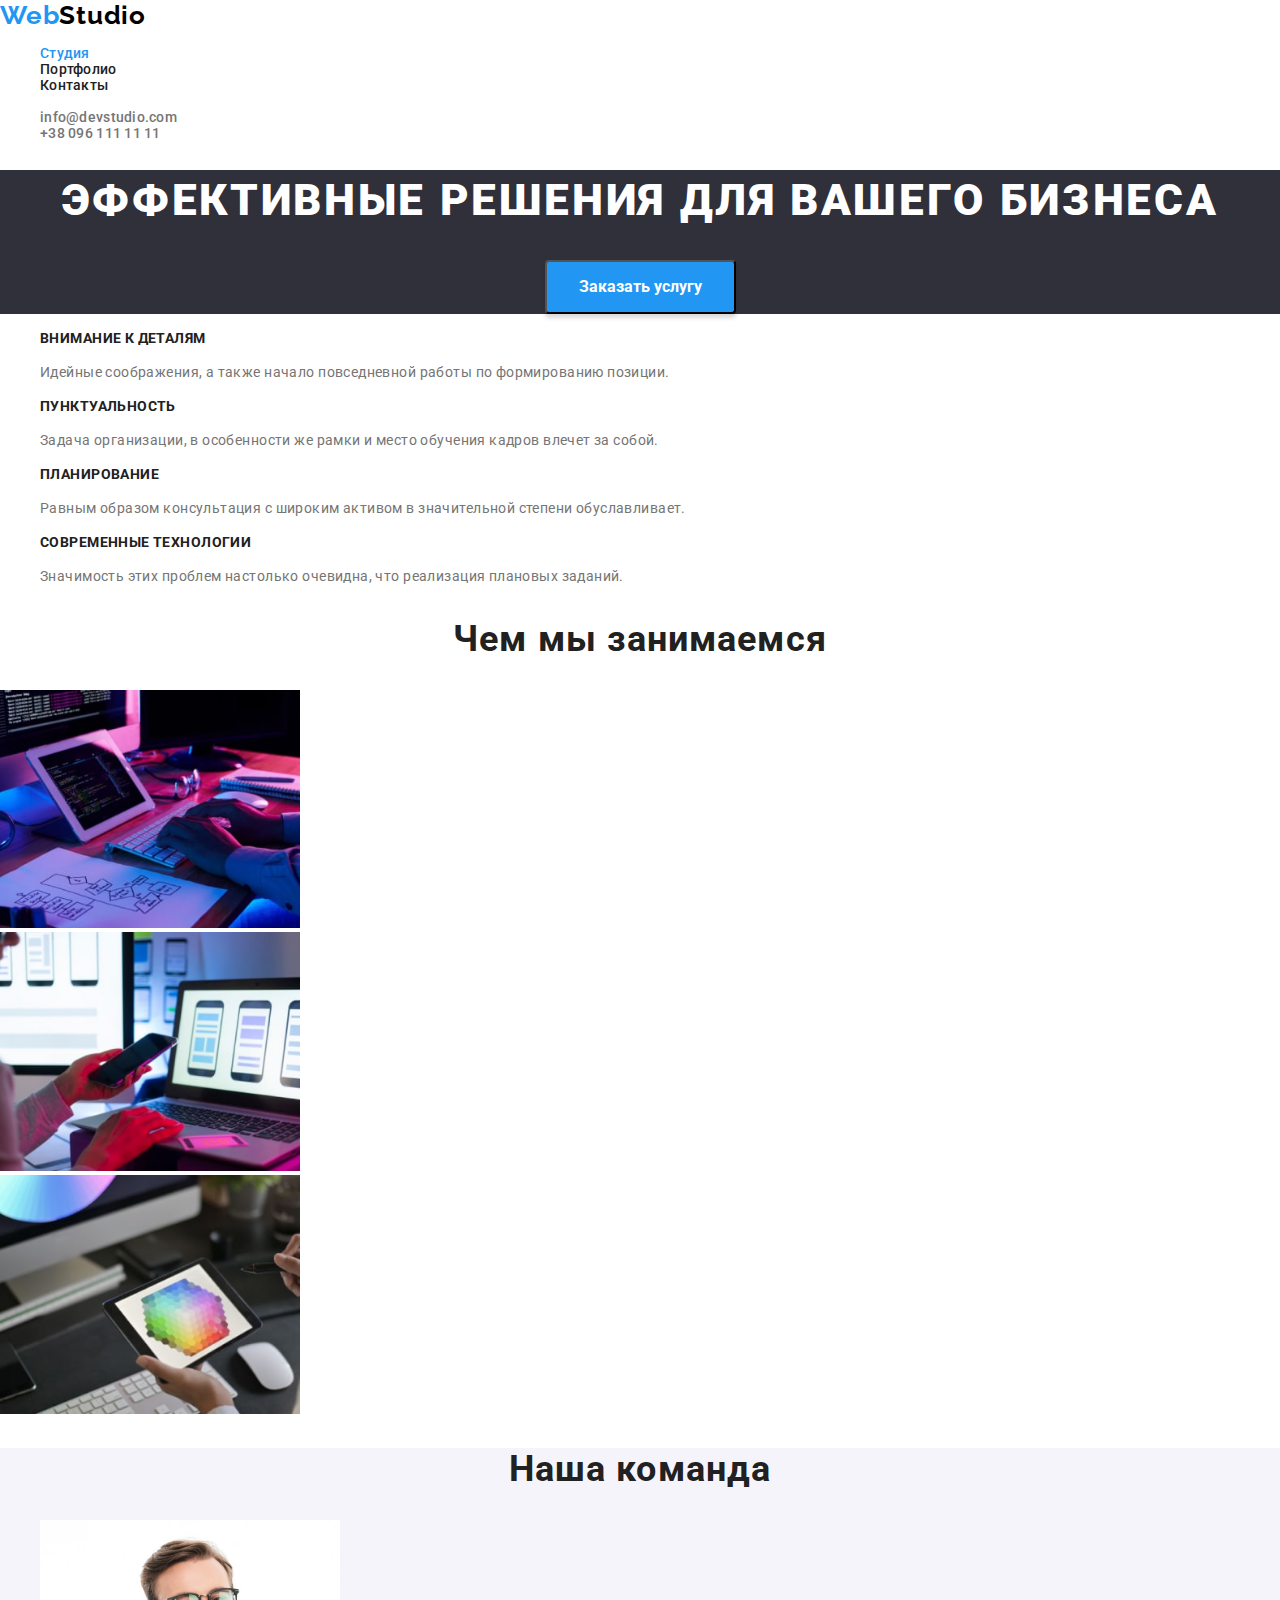
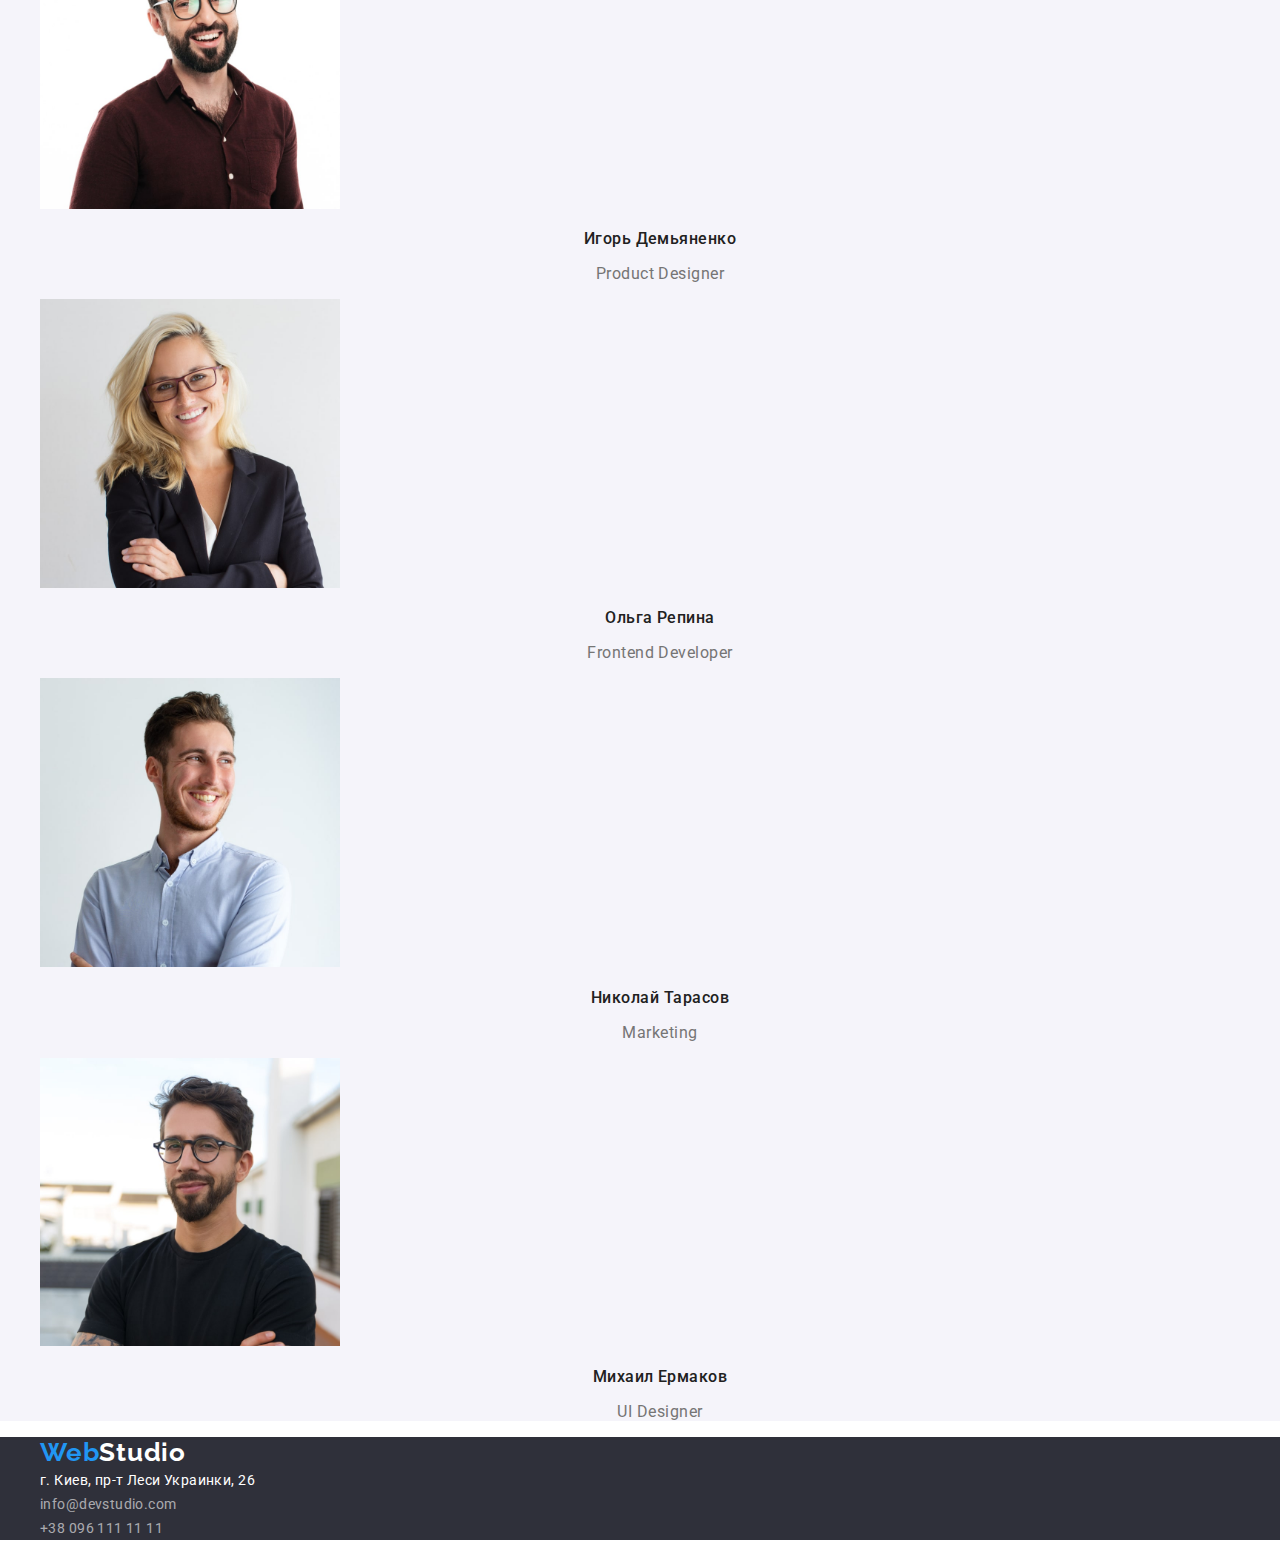
<file: index.html>
<!DOCTYPE html>
<html lang="en">
  <head>
    <meta charset="UTF-8" />
    <meta http-equiv="X-UA-Compatible" content="IE=edge" />
    <meta name="viewport" content="width=device-width, initial-scale=1.0" />
    <title>My First Homework</title>
    <link rel="stylesheet" href="./css/normalize.css" />
    <link rel="stylesheet" href="./css/style.css" />
    <link rel="preconnect" href="https://fonts.googleapis.com" />
    <link rel="preconnect" href="https://fonts.gstatic.com" crossorigin />
    <link
      href="https://fonts.googleapis.com/css2?family=Raleway:wght@700&family=Roboto:wght@400;500;700;900&display=swap"
      rel="stylesheet"
    />
  </head>
  <body>
    <header>
      <a href="#" class="link-logo">Web<span class="span">Studio</span></a>
      <ul class="nav">
        <li class="menu">
          <a href="./index.html" class="menu-link blue">Студия</a>
        </li>
        <li class="menu">
          <a href="./portfolio.html" class="menu-link">Портфолио</a>
        </li>
        <li class="menu"><a href="#" class="menu-link">Контакты</a></li>
      </ul>
      <ul>
        <li class="adres-link">
          <a href="mailto:info@devstudio.com" class="adres-link1"
            >info@devstudio.com</a
          >
        </li>
        <li class="adres-link">
          <a href="tel:+380961111111" class="adres-link1">+38 096 111 11 11</a>
        </li>
      </ul>
    </header>
    <main>
      <section class="heading">
        <!--Заголовок-->
        <h1 class="headerh1">Эффективные решения для вашего бизнеса</h1>
        <button type="button" class="button-header">Заказать услугу</button>
      </section>
      <section class="values">
        <h2 class="visually-hidden">values</h2>
        <!--наши ценности-->
        <ul class="values-item">
          <li class="values-list">
            <p class="text1">Внимание к деталям</p>
            <p class="text2">
              Идейные соображения, а также начало повседневной работы по
              формированию позиции.
            </p>
          </li>
          <li class="values-list">
            <p class="text1">Пунктуальность</p>
            <p class="text2">
              Задача организации, в особенности же рамки и место обучения кадров
              влечет за собой.
            </p>
          </li>
          <li class="values-list">
            <p class="text1">Планирование</p>
            <p class="text2">
              Равным образом консультация с широким активом в значительной
              степени обуславливает.
            </p>
          </li>
          <li class="values-list">
            <p class="text1">Современные технологии</p>
            <p class="text2">
              Значимость этих проблем настолько очевидна, что реализация
              плановых заданий.
            </p>
          </li>
        </ul>
      </section>
      <section class="working">
        <h2 class="working-header">Чем мы занимаемся</h2>
        <u class="working-item">
          <li class="working-list">
            <img
              src="./images/занятие1-min.jpg"
              alt="programing"
              width="300px"
            />
          </li>
          <li class="working-list">
            <img
              src="./images/занятие2-min.jpg"
              alt="adaptive layout"
              width="300px"
            />
          </li>
          <li class="working-list">
            <img src="./images/занятие3-min.jpg" alt="design" width="300px" />
          </li>
        </u>
      </section>
      <section class="teams">
        <h2 class="teams-header">Наша команда</h2>
        <ul class="teams-item">
          <li class="teams-list">
            <img
              src="images/игорь-min.jpg"
              alt="Игорь Демьяненко"
              width="300px"
            />

            <h3 class="nametext">Игорь Демьяненко</h3>
            <p class="professionaltext">Product Designer</p>
          </li>
          <li class="teams-list">
            <img src="images/ольга-min.jpg" alt="Ольга Репина" width="300px" />

            <h3 class="nametext">Ольга Репина</h3>
            <p class="professionaltext">Frontend Developer</p>
          </li>
          <li class="teams-list">
            <img
              src="images/Николай-min.jpg"
              alt="Николай Тарасов"
              width="300px"
            />

            <h3 class="nametext">Николай Тарасов</h3>
            <p class="professionaltext">Marketing</p>
          </li>
          <li class="teams-list">
            <img
              src="images/Михаил-min.jpg"
              alt="Михаил Ермаков"
              width="300px"
            />

            <h3 class="nametext">Михаил Ермаков</h3>
            <p class="professionaltext">UI Designer</p>
          </li>
        </ul>
      </section>
    </main>
    <footer>
      <nav>
        <ul>
          <li>
            <a href="#" class="link-logo1"
              >Web<span class="span1">Studio</span></a
            >
          </li>
          <li class="adres-link">
            <address>г. Киев, пр-т Леси Украинки, 26</address>
          </li>
          <li>
            <a href="mailto:info@devstudio.com" class="adres-link2"
              >info@devstudio.com</a
            >
          </li>
          <li>
            <a href="tel:+380961111111" class="adres-link2"
              >+38 096 111 11 11</a
            >
          </li>
        </ul>
      </nav>
    </footer>
  </body>
</html>
</file>
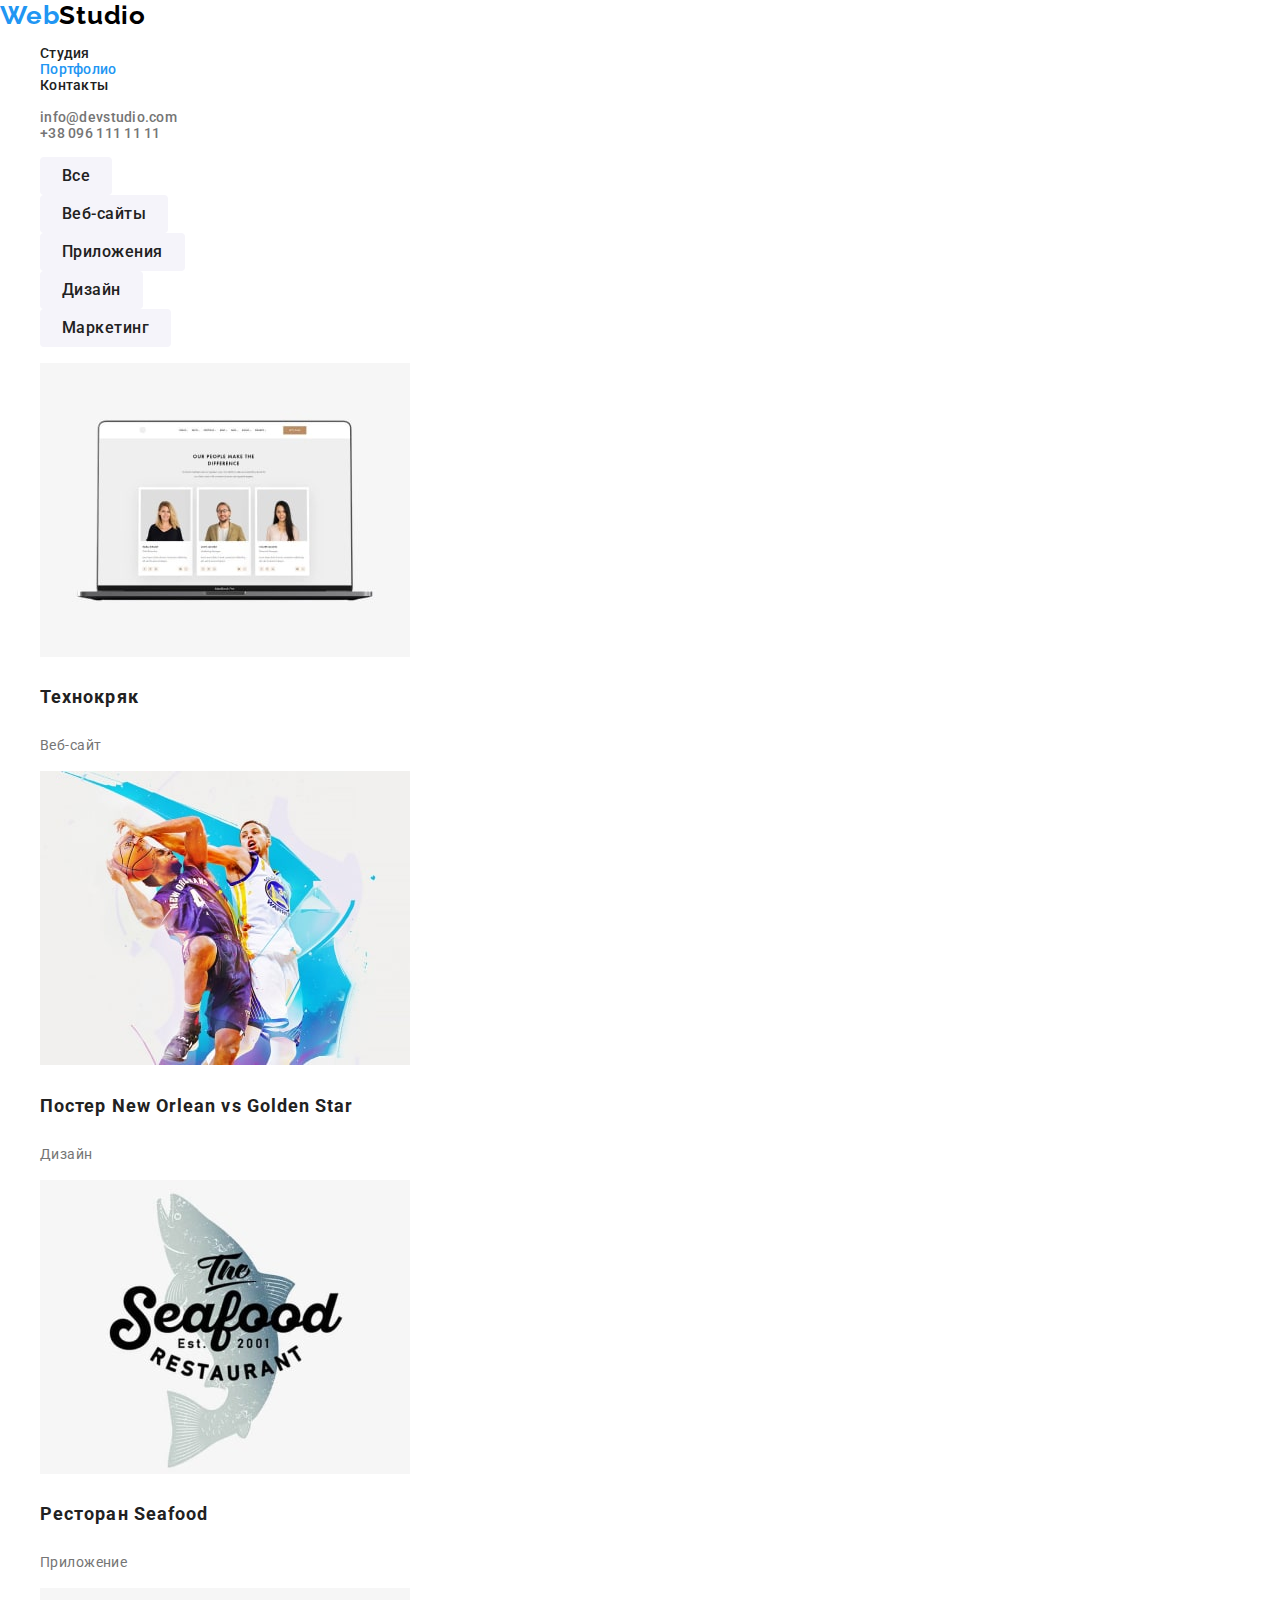
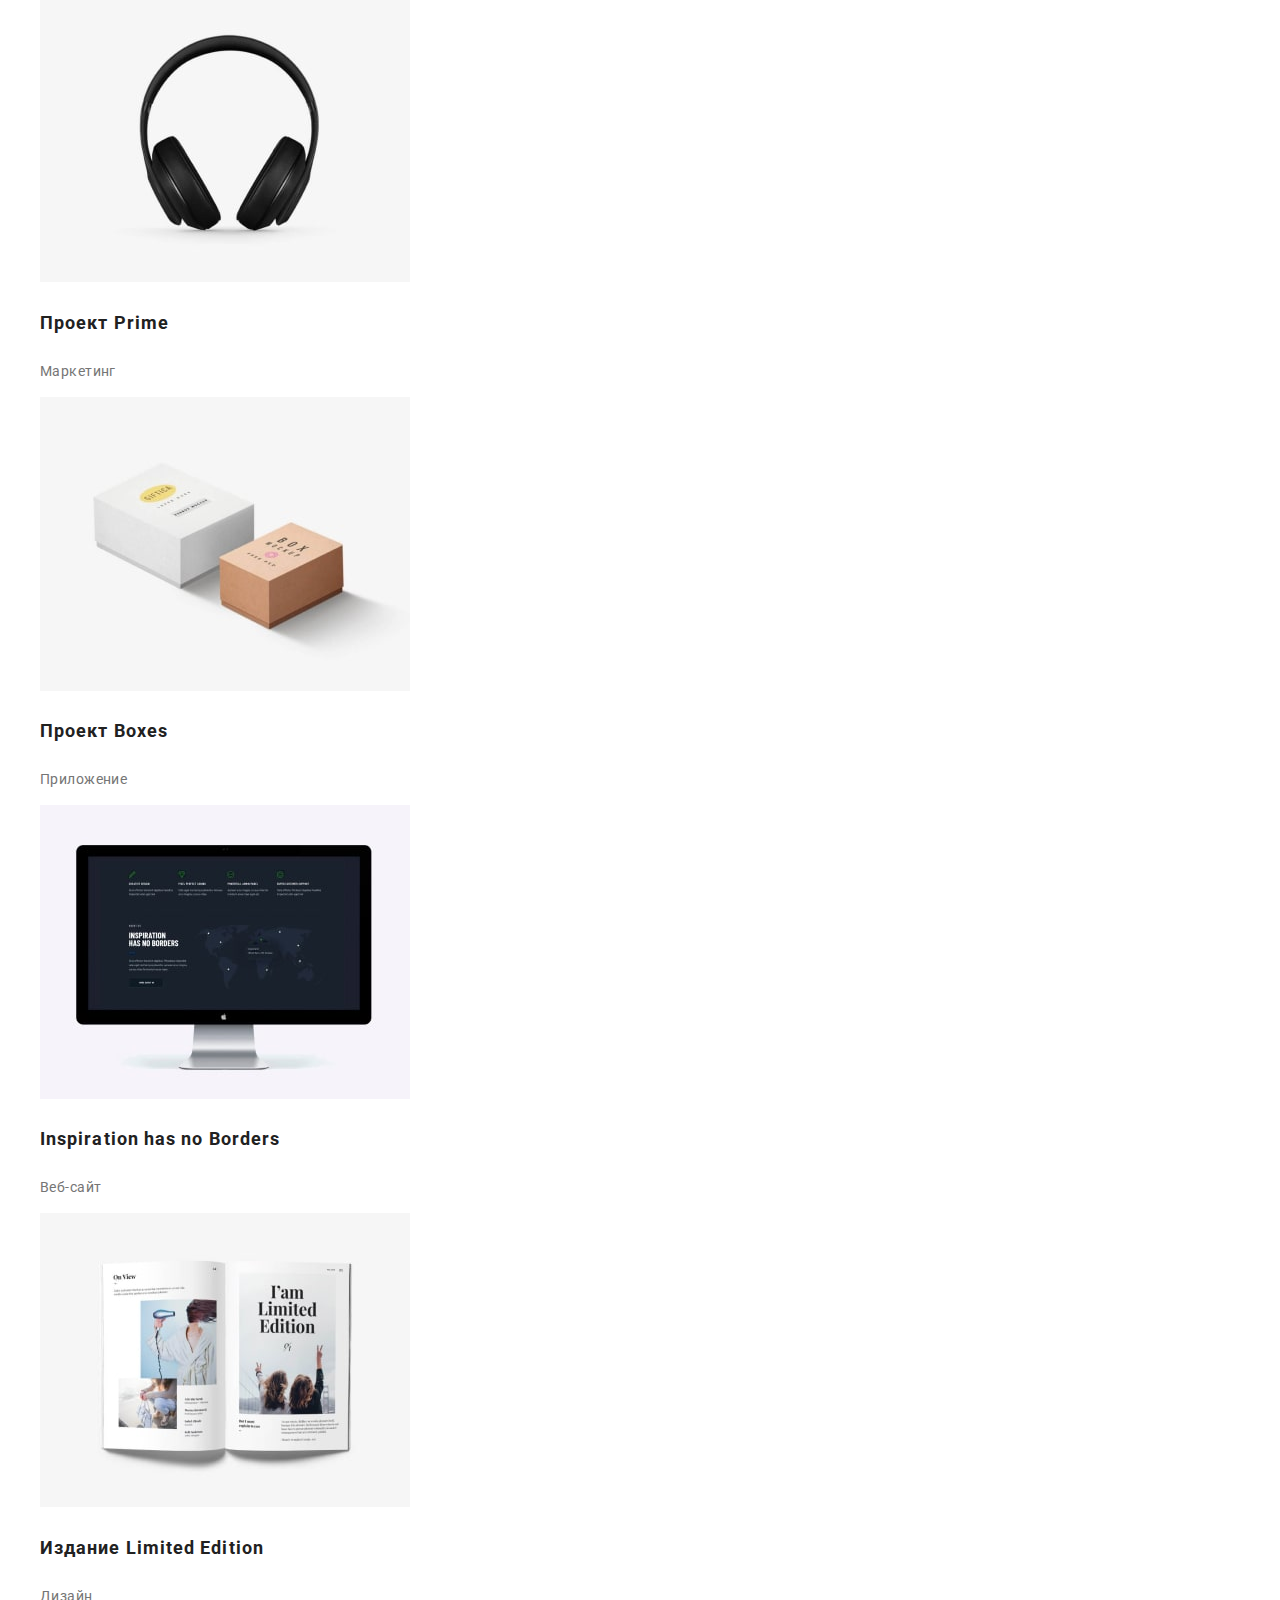
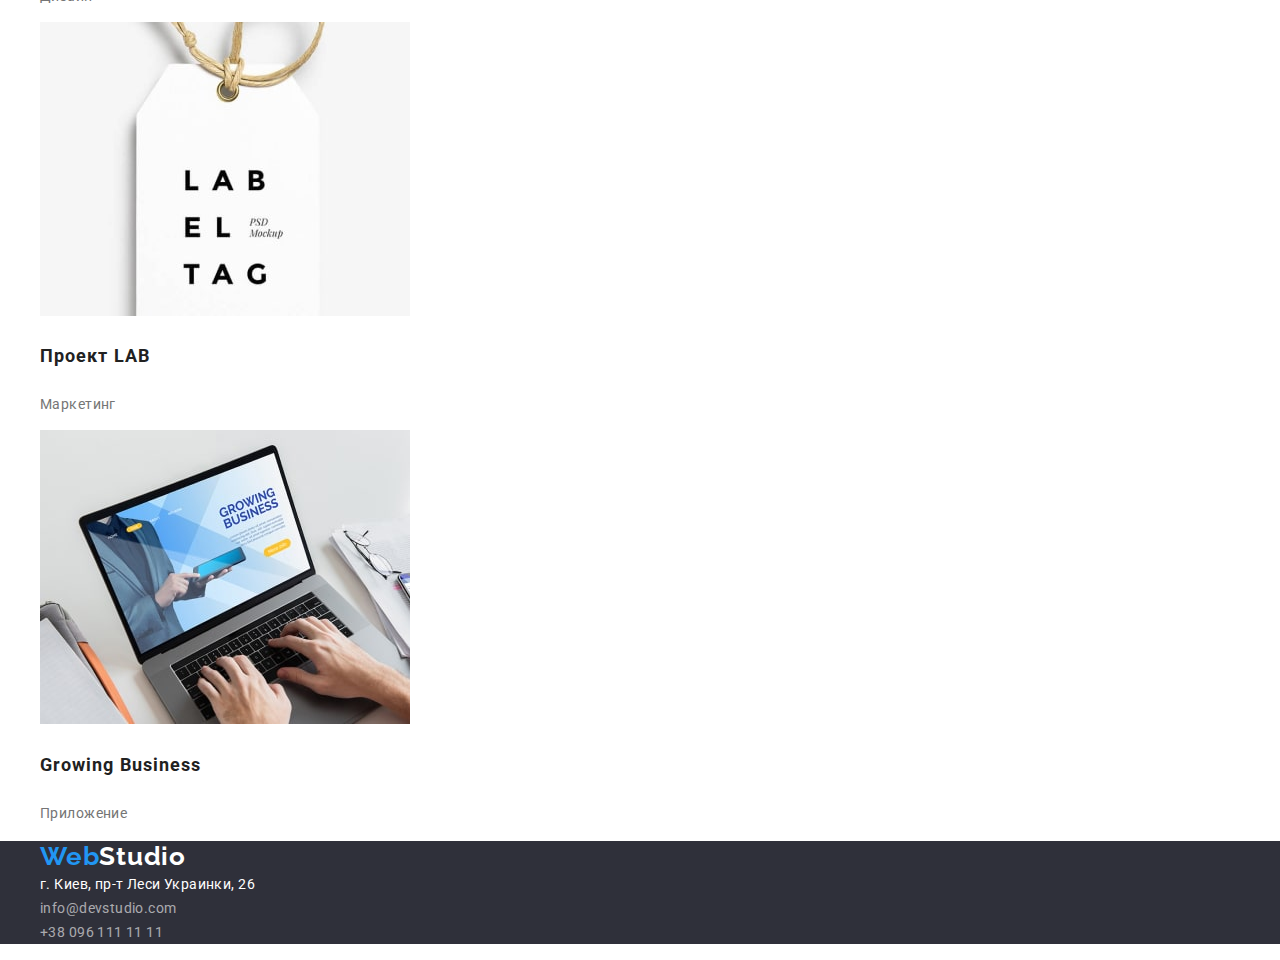
<file: portfolio.html>
<!DOCTYPE html>
<html lang="en">
  <head>
    <meta charset="UTF-8" />
    <meta http-equiv="X-UA-Compatible" content="IE=edge" />
    <meta name="viewport" content="width=device-width, initial-scale=1.0" />
    <link rel="stylesheet" href="./css/normalize.css" />
    <link rel="stylesheet" href="./css/style.css" />
    <link rel="preconnect" href="https://fonts.googleapis.com" />
    <link rel="preconnect" href="https://fonts.gstatic.com" crossorigin />
    <link
      href="https://fonts.googleapis.com/css2?family=Raleway:wght@700&family=Roboto:wght@400;500;700;900&display=swap"
      rel="stylesheet"
    />
    <title>My First Homework</title>
  </head>
  <body>
    <header>
      <a href="#" class="link-logo1">Web<span class="span">Studio</span></a>
      <ul class="nav">
        <li class="menu">
          <a href="./index.html" class="menu-link">Студия</a>
        </li>
        <li class="menu">
          <a href="./portfolio.html" class="menu-link blue">Портфолио</a>
        </li>
        <li class="menu"><a href="#" class="menu-link">Контакты</a></li>
      </ul>
      <ul>
        <li class="adres-link">
          <a href="mailto:info@devstudio.com" class="adres-link1"
            >info@devstudio.com</a
          >
        </li>
        <li class="adres-link">
          <a href="tel:+380961111111" class="adres-link1">+38 096 111 11 11</a>
        </li>
      </ul>
    </header>
    <main>
      <section class="section-main">
        <ul class="portfolio-items">
          <li class="portfolio-item">
            <button type="button" class="portfolio-button">Все</button>
          </li>
          <li class="portfolio-item">
            <button type="button" class="portfolio-button">Веб-сайты</button>
          </li>
          <li class="portfolio-item">
            <button type="button" class="portfolio-button">Приложения</button>
          </li>
          <li class="portfolio-item">
            <button type="button" class="portfolio-button">Дизайн</button>
          </li>
          <li class="portfolio-item">
            <button type="button" class="portfolio-button">Маркетинг</button>
          </li>
        </ul>

        <ul class="portfolioworks-items">
          <li class="portfolioworks-item">
            <a href="#">
              <img
                src="./images/технокряк-min.jpg"
                alt="технокряк-min"
                width="370px"
              />
              <h3 class="tex21">Технокряк</h3>
              <p class="text2">Веб-сайт</p></a
            >
          </li>
          <li class="portfolioworks-item">
            <a href="#">
              <img src="./images/постер-min.jpg" alt="постер" width="370px" />
              <h3 class="tex21">Постер New Orlean vs Golden Star</h3>
              <p class="text2">Дизайн</p></a
            >
          </li>
          <li class="portfolioworks-item">
            <a href="#">
              <img
                src="./images/ресторан-min.jpg"
                alt="Ресторан"
                width="370px"
              />
              <h3 class="tex21">Ресторан Seafood</h3>
              <p class="text2">Приложение</p></a
            >
          </li>
          <li class="portfolioworks-item">
            <a href="#">
              <img
                src="./images/проект-min.jpg"
                alt="проект Prime"
                width="370px"
              />
              <h3 class="tex21">Проект Prime</h3>
              <p class="text2">Маркетинг</p></a
            >
          </li>
          <li class="portfolioworks-item">
            <a href="#">
              <img
                src="./images/проектбокс-min.jpg"
                alt="Проект Boxes"
                width="370px"
              />
              <h3 class="tex21">Проект Boxes</h3>
              <p class="text2">Приложение</p></a
            >
          </li>
          <li class="portfolioworks-item">
            <a href="#">
              <img
                src="./images/бордерс-min.jpg"
                alt="Inspiration has no Borders"
                width="370px"
              />
              <h3 class="tex21">Inspiration has no Borders</h3>
              <p class="text2">Веб-сайт</p></a
            >
          </li>
          <li class="portfolioworks-item">
            <a href="#">
              <img
                src="./images/издание-min.jpg"
                alt="Издание Limited Edition"
                width="370px"
              />
              <h3 class="tex21">Издание Limited Edition</h3>
              <p class="text2">Дизайн</p></a
            >
          </li>
          <li class="portfolioworks-item">
            <a href="#">
              <img
                src="./images/проектлаб-min.jpg"
                alt="Проект LAB"
                width="370px"
              />
              <h3 class="tex21">Проект LAB</h3>
              <p class="text2">Маркетинг</p></a
            >
          </li>
          <li class="portfolioworks-item">
            <a href="#">
              <img
                src="./images/гровинБизнес-min.jpg"
                alt="Growing Business"
                width="370px"
              />
              <h3 class="tex21">Growing Business</h3>
              <p class="text2">Приложение</p></a
            >
          </li>
        </ul>
      </section>
    </main>
    <footer>
      <ul>
        <li>
          <a href="#" class="link-logo1"
            >Web<span class="span1">Studio</span></a
          >
        </li>
        <li><address>г. Киев, пр-т Леси Украинки, 26</address></li>
        <li class="adres-link">
          <a href="mailto:info@devstudio.com" class="adres-link2"
            >info@devstudio.com</a
          >
        </li>
        <li class="adres-link">
          <a href="tel:+380961111111" class="adres-link2">+38 096 111 11 11</a>
        </li>
      </ul>
    </footer>
  </body>
</html>
</file>
<file: css/style.css>
:root {
  --main-bg-color: #2196f3;
  --main-two-color: #757575;
  --main-tree-color: #212121;
}
a {
  text-decoration: none;
}
li {
  list-style: none;
}
.link-logo,
.link-logo1 {
  font-family: "Raleway", sans-serif;
  font-family: Raleway;
  font-size: 26px;
  font-style: normal;
  font-weight: 700;
  line-height: 31px;
  letter-spacing: 0.03em;
  text-align: left;
  color: #2196f3;
}
.span {
  color: black;
}
.span1 {
  color: white;
}
.nav,
.adres-link {
  font-family: Roboto;
  font-size: 14px;
  font-style: normal;
  font-weight: 500;
  line-height: 16px;
  letter-spacing: 0.02em;
  text-align: left;
}
address {
  font-style: normal;
  font-family: Roboto;
  font-style: normal;
  font-weight: normal;
  font-size: 14px;
  line-height: 24px;
  /* or 171% */

  letter-spacing: 0.03em;

  color: #ffffff;
}
.heading {
  background-color: #2f303a;
  text-align: center;
}

.menu-link {
  color: var(--main-tree-color);
}
.menu-link:hover,
.menu-link:focus,
.menu-link:active {
  color: var(--main-bg-color);
}
.adres-link1:hover,
.adres-link1:focus,
.adres-link1:active {
  color: var(--main-bg-color);
}
.adres-link1 {
  color: var(--main-two-color);
}
.headerh1 {
  font-family: Roboto;
  font-style: normal;
  font-weight: 900;
  font-size: 44px;
  line-height: 60px;
  /* or 136% */

  text-align: center;
  letter-spacing: 0.06em;
  text-transform: uppercase;
  color: #ffffff;
}

.blue {
  color: var(--main-bg-color);
}
.button-header {
  font-family: Roboto;
  font-style: normal;
  font-weight: bold;
  font-size: 16px;
  line-height: 30px;
  color: white;
  padding: 10px 32px;
  background: #2196f3;
  box-shadow: 0px 4px 4px rgba(0, 0, 0, 0.15);
  border-radius: 4px;
}

.button-header:hover,
.button-header:active,
.button-header:focus {
  background-color: rgba(24, 140, 232, 1);
}

.value {
  background: #e5e5e5;
}
.text1 {
  font-family: Roboto;
  font-style: normal;
  font-weight: bold;
  font-size: 14px;
  line-height: 16px;
  letter-spacing: 0.03em;
  text-transform: uppercase;

  color: #212121;
}
.text2 {
  font-family: Roboto;
  font-style: normal;
  font-weight: normal;
  font-size: 14px;
  line-height: 24px;
  /* or 171% */

  letter-spacing: 0.03em;

  color: #757575;
}
.working-header,
.teams-header {
  font-family: Roboto;
  font-style: normal;
  font-weight: bold;
  font-size: 36px;
  line-height: 42px;
  text-align: center;
  letter-spacing: 0.03em;

  color: #212121;
}

.nametext {
  font-family: Roboto;
  font-style: normal;
  font-weight: 500;
  font-size: 16px;
  line-height: 19px;
  /* identical to box height */

  text-align: center;
  letter-spacing: 0.03em;

  color: #212121;
}
.teams {
  background: #f5f4fa;
}
.professionaltext {
  font-family: Roboto;
  font-style: normal;
  font-weight: normal;
  font-size: 16px;
  line-height: 19px;
  /* identical to box height */

  text-align: center;
  letter-spacing: 0.03em;

  color: #757575;
}
footer {
  background-color: #2f303a;
}
.adres-link2 {
  font-family: Roboto;
  font-style: normal;
  font-weight: normal;
  font-size: 14px;
  line-height: 24px;
  /* or 171% */

  letter-spacing: 0.03em;

  color: rgba(255, 255, 255, 0.6);
}
.tex21 {
  font-family: Roboto;
  font-style: normal;
  font-weight: bold;
  font-size: 18px;
  line-height: 36px;
  /* identical to box height, or 200% */

  letter-spacing: 0.06em;

  color: #212121;
}

.portfolio-button {
  background: #f5f4fa;
  border-radius: 4px;
  padding: 6px 22px;
  /* shadow-middle */
  font-family: Roboto;
  font-style: normal;
  font-weight: 500;
  font-size: 16px;
  line-height: 26px;
  /* identical to box height, or 162% */

  text-align: center;
  letter-spacing: 0.03em;

  color: #212121;
  border: #f5f4fa;
}

.portfolio-button:hover,
.portfolio-button:focus,
.portfolio-button:active {
  background: #2196f3;
  color: #ffffff;
}

.visually-hidden {
  position: absolute;
  width: 1px;
  height: 1px;
  margin: -1px;
  border: 0;
  padding: 0;

  white-space: nowrap;
  clip-path: inset(100%);
  clip: rect(0 0 0 0);
  overflow: hidden;
}
</file>
